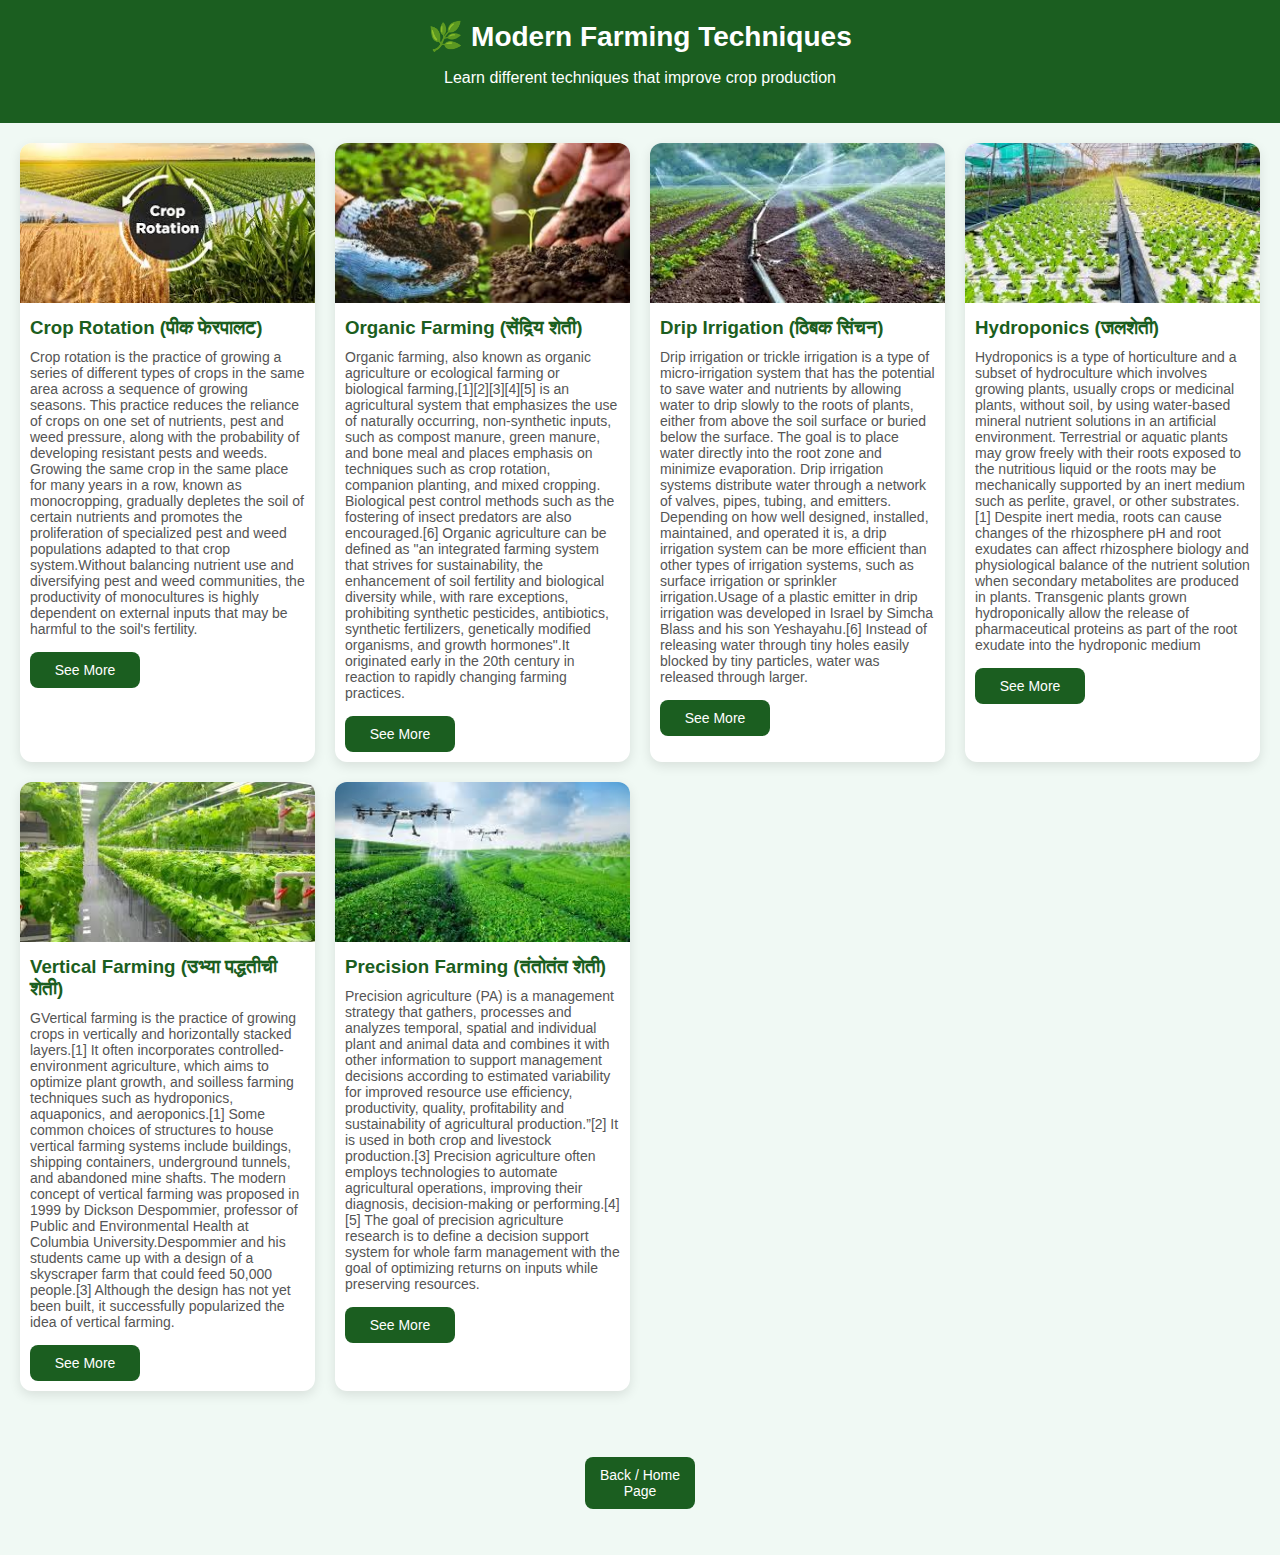
<file: agriguide1/index/farming_tech.html>
<!DOCTYPE html>
<html lang="en">
<head>
  <meta charset="UTF-8">
  <meta name="viewport" content="width=device-width, initial-scale=1.0">
  <title>🌱 Agriguide Farming Techniques</title>
  <link rel="stylesheet" href="../style/farming_tech.css">
</head>
<body>

  <header>
    <h1>🌿 Modern Farming Techniques</h1>
    <p>Learn different techniques that improve crop production</p>
  </header>

  <div class="container">
    <div class="card">
      <img src="[data-uri]" alt="Crop Rotation">
      <h3>Crop Rotation (पीक फेरपालट)</h3>
      <p>Crop rotation is the practice of growing a series of different types of crops in the same area across a sequence of growing seasons. This practice reduces the reliance of crops on one set of nutrients, pest and weed pressure, along with the probability of developing resistant pests and weeds.

Growing the same crop in the same place for many years in a row, known as monocropping, gradually depletes the soil of certain nutrients and promotes the proliferation of specialized pest and weed populations adapted to that crop system.Without balancing nutrient use and diversifying pest and weed communities, the productivity of monocultures is highly dependent on external inputs that may be harmful to the soil's fertility. </p>
    <a href="#" class="btn">See More</a>
    </div>

    <div class="card">
      <img src="[data-uri]" alt="Organic Farming">
      <h3>Organic Farming (सेंद्रिय शेती)</h3>
      <p>Organic farming, also known as organic agriculture or ecological farming or biological farming,[1][2][3][4][5] is an agricultural system that emphasizes the use of naturally occurring, non-synthetic inputs, such as compost manure, green manure, and bone meal and places emphasis on techniques such as crop rotation, companion planting, and mixed cropping. Biological pest control methods such as the fostering of insect predators are also encouraged.[6] Organic agriculture can be defined as "an integrated farming system that strives for sustainability, the enhancement of soil fertility and biological diversity while, with rare exceptions, prohibiting synthetic pesticides, antibiotics, synthetic fertilizers, genetically modified organisms, and growth hormones".It originated early in the 20th century in reaction to rapidly changing farming practices.</p>
      <a href="#" class="btn">See More</a>
    </div>

    <div class="card">
      <img src="[data-uri]" alt="Irrigation">
      <h3>Drip Irrigation (ठिबक सिंचन)</h3>
      <p>Drip irrigation or trickle irrigation is a type of micro-irrigation system that has the potential to save water and nutrients by allowing water to drip slowly to the roots of plants, either from above the soil surface or buried below the surface. The goal is to place water directly into the root zone and minimize evaporation. Drip irrigation systems distribute water through a network of valves, pipes, tubing, and emitters. Depending on how well designed, installed, maintained, and operated it is, a drip irrigation system can be more efficient than other types of irrigation systems, such as surface irrigation or sprinkler irrigation.Usage of a plastic emitter in drip irrigation was developed in Israel by Simcha Blass and his son Yeshayahu.[6] Instead of releasing water through tiny holes easily blocked by tiny particles, water was released through larger.</p>
      <a href="#" class="btn">See More</a>
    </div>

    <div class="card">
      <img src="[data-uri]" alt="Hydroponics">
      <h3>Hydroponics (जलशेती)</h3>
      <p>Hydroponics is a type of horticulture and a subset of hydroculture which involves growing plants, usually crops or medicinal plants, without soil, by using water-based mineral nutrient solutions in an artificial environment. Terrestrial or aquatic plants may grow freely with their roots exposed to the nutritious liquid or the roots may be mechanically supported by an inert medium such as perlite, gravel, or other substrates.[1]

Despite inert media, roots can cause changes of the rhizosphere pH and root exudates can affect rhizosphere biology and physiological balance of the nutrient solution when secondary metabolites are produced in plants. Transgenic plants grown hydroponically allow the release of pharmaceutical proteins as part of the root exudate into the hydroponic medium</p>
      <a href="#" class="btn">See More</a>
    </div>

    <div class="card">
      <img src="[data-uri]" alt="Vertical Farming">
      <h3>Vertical Farming (उभ्या पद्धतीची शेती)</h3>
      <p>GVertical farming is the practice of growing crops in vertically and horizontally stacked layers.[1] It often incorporates controlled-environment agriculture, which aims to optimize plant growth, and soilless farming techniques such as hydroponics, aquaponics, and aeroponics.[1] Some common choices of structures to house vertical farming systems include buildings, shipping containers, underground tunnels, and abandoned mine shafts.

The modern concept of vertical farming was proposed in 1999 by Dickson Despommier, professor of Public and Environmental Health at Columbia University.Despommier and his students came up with a design of a skyscraper farm that could feed 50,000 people.[3] Although the design has not yet been built, it successfully popularized the idea of vertical farming.</p>
      <a href="#" class="btn">See More</a>
    </div>

    <div class="card">
      <img src="[data-uri]" alt="Precision Farming">
      <h3>Precision Farming (तंतोतंत शेती)</h3>
      <p>Precision agriculture (PA) is a management strategy that gathers, processes and analyzes temporal, spatial and individual plant and animal data and combines it with other information to support management decisions according to estimated variability for improved resource use efficiency, productivity, quality, profitability and sustainability of agricultural production.”[2] It is used in both crop and livestock production.[3] Precision agriculture often employs technologies to automate agricultural operations, improving their diagnosis, decision-making or performing.[4][5] The goal of precision agriculture research is to define a decision support system for whole farm management with the goal of optimizing returns on inputs while preserving resources.</p>
      <a href="#" class="btn">See More</a>
    </div>
  </div>
  <div>
    <br><br>
    <center>
      <a href="./home.html" class="btn">Back / Home Page</a>
    </center>
    <br><br>
  </div>

<script src="../script/farming_tech.js"></script>

</body>
</html>
</file>
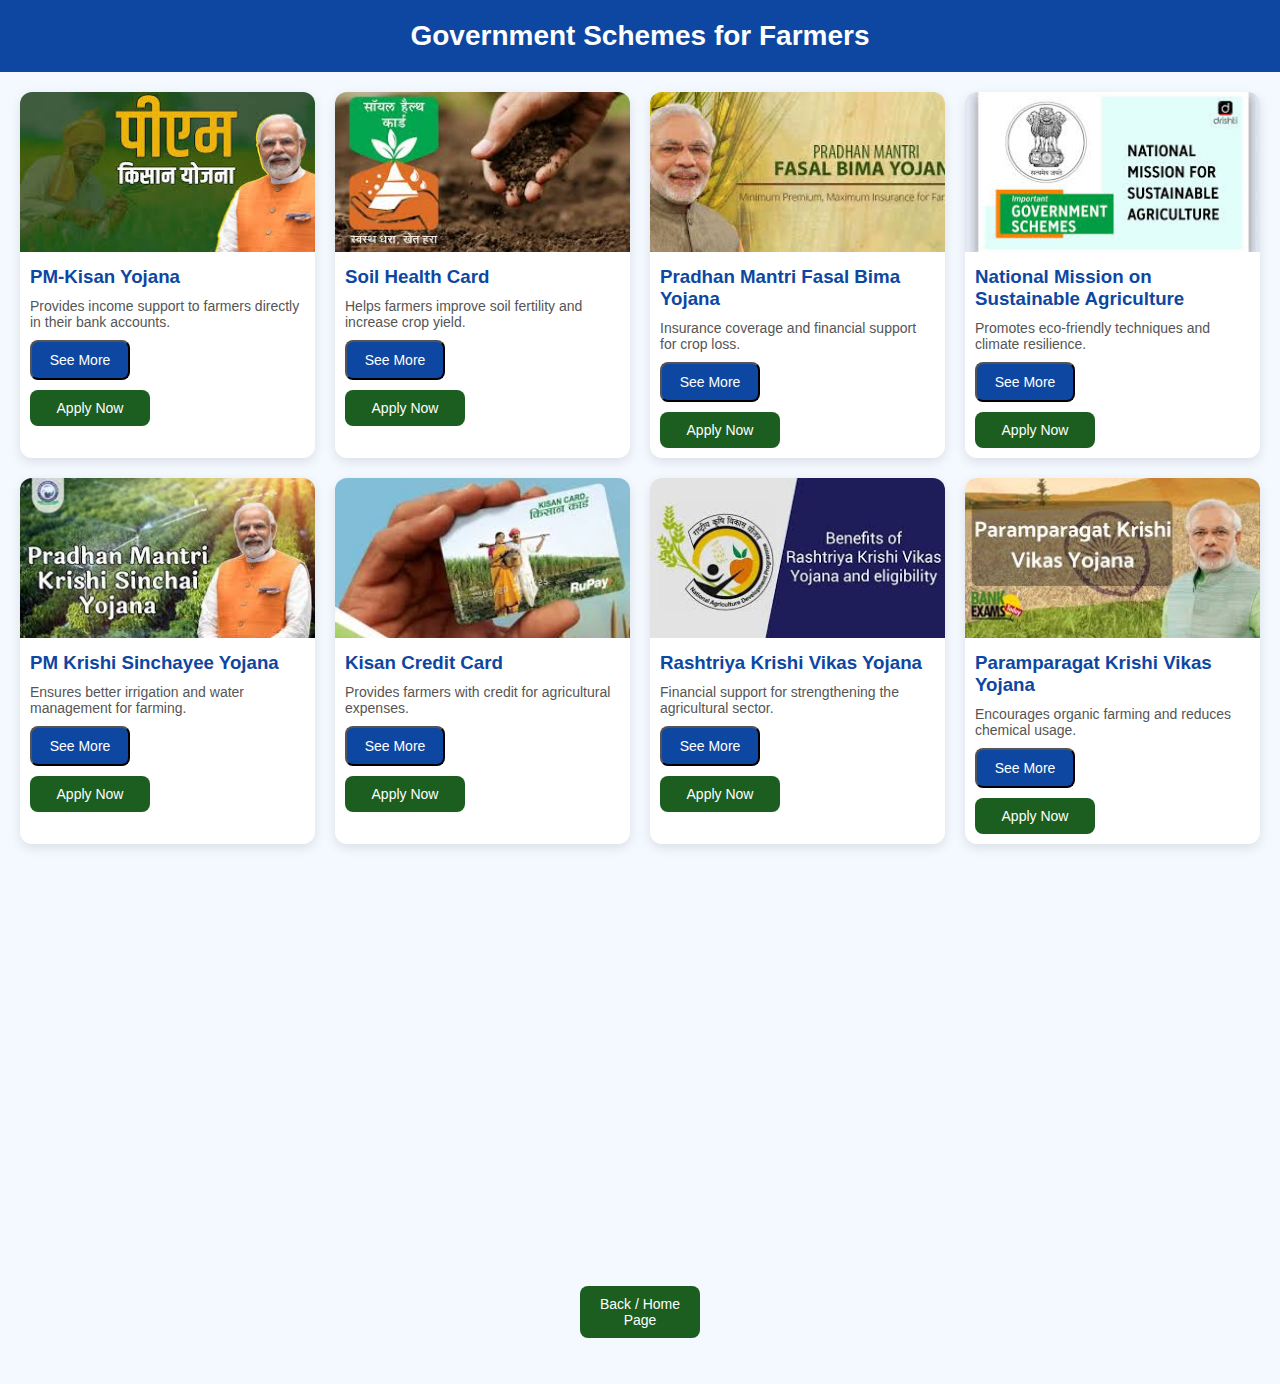
<file: agriguide1/index/gov_schemes.html>
<!DOCTYPE html>
<html lang="en">
<head>
  <meta charset="UTF-8">
  <meta name="viewport" content="width=device-width, initial-scale=1.0">
  <title>🌱 Agriguide Government Schemes</title>
  <link rel="stylesheet" href="../style/gov_schemes.css">
</head>
<body>
  <header>
    <h1>Government Schemes for Farmers</h1>
  </header>

  <section class="container">
    <!-- Scheme 1 -->
    <div class="card">
      <img src="[data-uri]" alt="Scheme 1">
      <h3>PM-Kisan Yojana</h3>
      <p>Provides income support to farmers directly in their bank accounts.</p>
      <button class="btn">See More</button>
      <div class="details">Under PM-Kisan, eligible farmers receive ₹6000 annually in three installments directly to their bank accounts, ensuring financial stability for small and marginal farmers.The Pradhan Mantri Kisan Samman Nidhi (PM-KISAN) is a Central Sector Scheme of the Indian government that provides financial support to all landholding farmer families across the country. The scheme was launched in 2019, but came into effect from December 1, 2018.</div>
      <a href="https://pmkisan.gov.in/" target="_blank" class="apply-btn">Apply Now</a>
    </div>

    <!-- Scheme 2 -->
    <div class="card">
      <img src="[data-uri]" alt="Scheme 2">
      <h3>Soil Health Card</h3>
      <p>Helps farmers improve soil fertility and increase crop yield.</p>
      <button class="btn">See More</button>
      <div class="details">The Soil Health Card scheme provides farmers with detailed reports about nutrient status of soil, along with recommendations for appropriate fertilizers.The Soil Health Card Scheme was launched by the Government of India in 2015 under the Ministry of Agriculture & Farmers’ Welfare. The main objective of the scheme is to provide farmers with soil health cards that contain detailed information about the nutrient status of their soil. These cards are issued once every two years and help farmers understand the condition of their land. The card also provides crop-wise recommendations for the appropriate use of fertilizers and soil amendments, ensuring that farmers use inputs in a balanced and efficient way.</div>
      <a href="https://soilhealth.dac.gov.in/" target="_blank" class="apply-btn">Apply Now</a>
    </div>

    <!-- Scheme 3 -->
    <div class="card">
      <img src="[data-uri]" alt="Scheme 3">
      <h3>Pradhan Mantri Fasal Bima Yojana</h3>
      <p>Insurance coverage and financial support for crop loss.</p>
      <button class="btn">See More</button>
      <div class="details">This scheme offers affordable crop insurance with low premium rates, covering losses due to natural calamities, pests, and diseases.Pradhan Mantri Fasal Bima Yojana (PMFBY) is a crop insurance scheme launched by the Government of India in 2016 to provide financial support to farmers in case of crop losses due to natural calamities, pests, and diseases. The scheme aims to stabilize the income of farmers and ensure their continuous investment in agriculture. Under PMFBY, farmers pay a nominal premium, and the government bears the remaining risk coverage.</div>
      <a href="https://pmfby.gov.in/" target="_blank" class="apply-btn">Apply Now</a>
    </div>

    <!-- Scheme 4 -->
    <div class="card">
      <img src="[data-uri]" alt="Scheme 4">
      <h3>National Mission on Sustainable Agriculture</h3>
      <p>Promotes eco-friendly techniques and climate resilience.</p>
      <button class="btn">See More</button>
      <div class="details">Focuses on promoting integrated farming, soil health management, water-use efficiency, and climate-resilient practices.The National Mission on Sustainable Agriculture (NMSA) was launched by the Government of India under the National Action Plan on Climate Change to promote climate-resilient and sustainable farming practices. The mission aims to enhance agricultural productivity, maintain soil health, conserve water, and adopt eco-friendly technologies. NMSA focuses on integrated farming systems, soil health management, water-use efficiency, and promotion of crop diversification.</div>
      <a href="https://nmsa.dac.gov.in/" target="_blank" class="apply-btn">Apply Now</a>
    </div>

    <!-- Scheme 5 -->
    <div class="card">
      <img src="[data-uri]" alt="Scheme 5">
      <h3>PM Krishi Sinchayee Yojana</h3>
      <p>Ensures better irrigation and water management for farming.</p>
      <button class="btn">See More</button>
      <div class="details">The scheme promotes efficient water use through 'Per Drop More Crop', watershed development, and improved irrigation facilities.Pradhan Mantri Krishi Sinchayee Yojana (PMKSY) is an initiative launched by the Government of India to ensure better irrigation facilities and efficient water management for farmers. The scheme aims to expand cultivable area under assured irrigation, improve water-use efficiency, and promote “Per Drop More Crop” through various interventions like micro-irrigation and watershed development.</div>
      <a href="https://pmksy.gov.in/" target="_blank" class="apply-btn">Apply Now</a>
    </div>

    <!-- Scheme 6 -->
    <div class="card">
      <img src="[data-uri]" alt="Scheme 6">
      <h3>Kisan Credit Card</h3>
      <p>Provides farmers with credit for agricultural expenses.</p>
      <button class="btn">See More</button>
      <div class="details">The KCC scheme offers short-term credit support at low interest rates, helping farmers meet crop production needs and emergencies.The Kisan Credit Card (KCC) scheme was introduced by the Government of India to provide short-term credit support to farmers for their agricultural and allied activities. It aims to ensure that farmers have timely access to affordable credit to meet their crop production costs, purchase inputs like seeds and fertilizers, and manage other farm-related expenses.</div>
      <a href="https://www.myscheme.gov.in/schemes/kcc" target="_blank" class="apply-btn">Apply Now</a>
    </div>

    <!-- Scheme 7 -->
    <div class="card">
      <img src="[data-uri]" alt="Scheme 7">
      <h3>Rashtriya Krishi Vikas Yojana</h3>
      <p>Financial support for strengthening the agricultural sector.</p>
      <button class="btn">See More</button>
      <div class="details">RKVY provides grants to states for holistic growth in agriculture and allied sectors, encouraging local projects and innovations.Rashtriya Krishi Vikas Yojana (RKVY) is a centrally sponsored scheme launched by the Government of India to promote holistic growth and development in the agriculture and allied sectors. The main objective of RKVY is to provide states with flexibility and resources to plan and implement initiatives that improve agricultural productivity, promote modern farming techniques, and ensure sustainable development.</div>
      <a href="https://rkvy.nic.in/" target="_blank" class="apply-btn">Apply Now</a>
    </div>

    <!-- Scheme 8 -->
    <div class="card">
      <img src="[data-uri]" alt="Scheme 8">
      <h3>Paramparagat Krishi Vikas Yojana</h3>
      <p>Encourages organic farming and reduces chemical usage.</p>
      <button class="btn">See More</button>
      <div class="details">The scheme promotes cluster-based organic farming, certification, and marketing support for farmers shifting to organic methods.Paramparagat Krishi Vikas Yojana (PKVY) is a scheme launched by the Government of India to promote organic farming and reduce the use of chemical fertilizers and pesticides. The main aim of the scheme is to encourage farmers to adopt eco-friendly and sustainable agricultural practices by forming clusters of farmers for organic cultivation.</div>
      <a href="https://pgsindia-ncof.gov.in/" target="_blank" class="apply-btn">Apply Now</a>
    </div>

    <!-- Scheme 9 -->
    <div class="card">
      <img src="[data-uri]" alt="Scheme 9">
      <h3>Micro Irrigation Fund</h3>
      <p>Supports farmers to adopt drip and sprinkler irrigation systems.</p>
      <button class="btn">See More</button>
      <div class="details">The fund helps farmers adopt modern micro-irrigation practices, improving water-use efficiency and crop productivity.Under MIF, financial assistance is provided to farmers, state governments, and implementing agencies to promote the adoption of micro-irrigation practices. The scheme also focuses on capacity building, awareness programs, and technology support to ensure proper installation and maintenance of irrigation systems. By improving water management at the farm level, MIF helps farmers achieve higher yields and supports sustainable agricultural development.</div>
      <a href="https://www.nabard.org/" target="_blank" class="apply-btn">Apply Now</a>
    </div>

    <!-- Scheme 10 -->
    <div class="card">
      <img src="[data-uri]" alt="Scheme 10">
      <h3>e-NAM (National Agriculture Market)</h3>
      <p>Provides farmers an online trading platform for better prices.</p>
      <button class="btn">See More</button>
      <div class="details">e-NAM integrates markets across India digitally, allowing farmers to sell their produce online and get better price discovery.Under e-NAM, multiple mandis (agricultural markets) are integrated digitally, allowing farmers to sell their produce online to buyers from different regions. The platform also provides real-time information on commodity prices, demand-supply trends, and quality parameters. By promoting efficient marketing and reducing intermediaries, e-NAM helps farmers get fair prices for their crops and enhances overall agricultural profitability.</div>
      <a href="https://enam.gov.in/web/" target="_blank" class="apply-btn">Apply Now</a>
    </div>
  </section>
  <div>
    <br><br>
    <center>
      <a href="./home.html" class="apply-btn">Back / Home Page</a>
    </center>
    <br>
    <br>
    </div>
  <script src="../script/gov_schemes.js"></script>
</body>
</html>
</file>
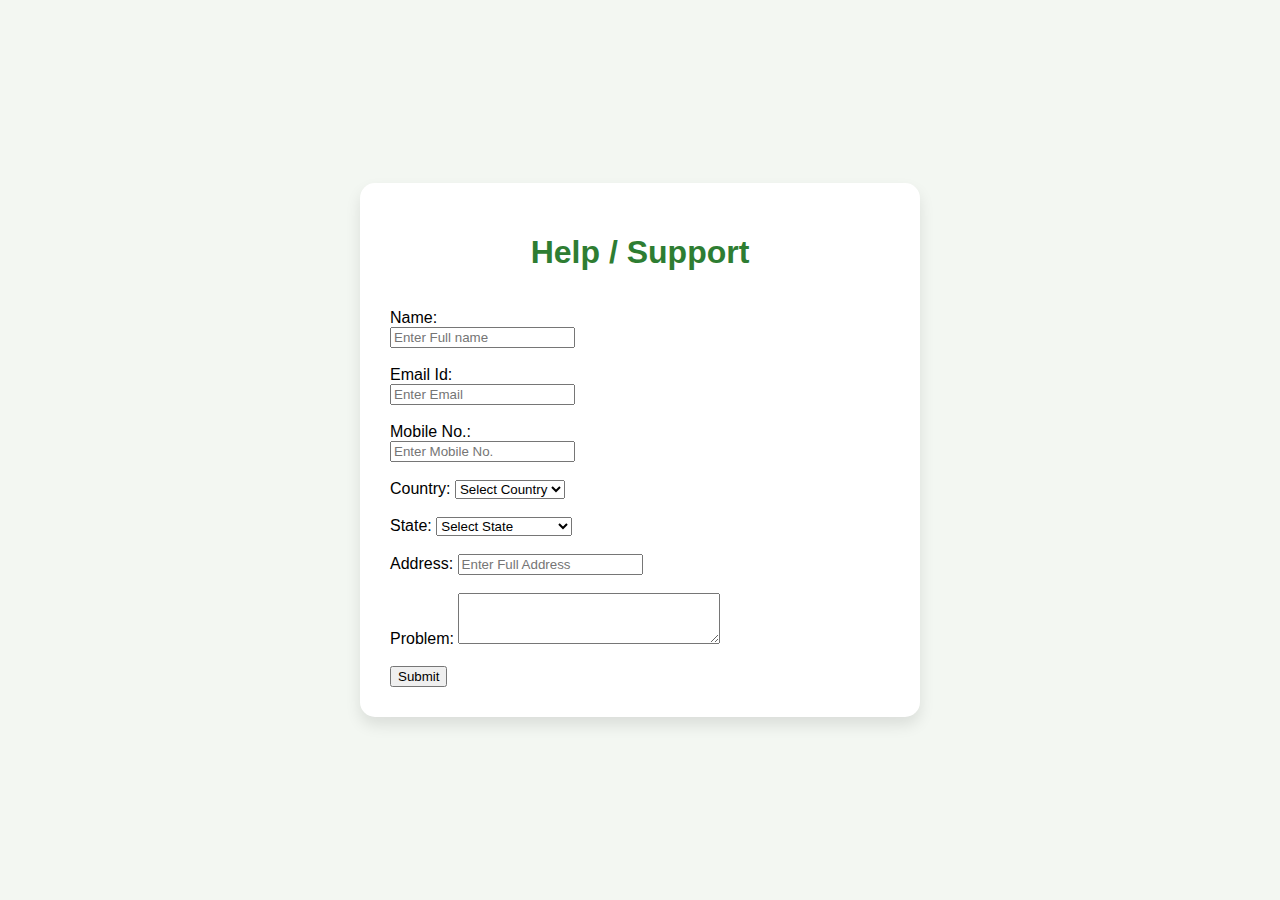
<file: agriguide1/index/help.html>
<!DOCTYPE html>
<html lang="en">
<head>
    <meta charset="UTF-8">
    <meta name="viewport" content="width=device-width, initial-scale=1.0">
    <title>help 🌱AgriGuide</title>
    <link rel="stylesheet" href="../style/help.css">
</head>
<body>
    <div class="form1">
        <center>
            <h1 id="hed"> Help / Support </h1><br>
        </center>
        <form class="form" action="https://formspree.io/f/xkgqovkq"method="POST">
            <label for="Name">Name:</label><br>
            <input id="in" type="text" name="name" id="name" placeholder="Enter Full name">
            <br><br>
            <label for="Email">Email Id:</label><br>
            <input id="in" type="email" name="Email" id="Email" placeholder="Enter Email">
            <br><br>
            <label for="Mobile No.">Mobile No.:</label><br>
            <input id="in" type="number" name="Mobile No." id="Mobile No." placeholder="Enter Mobile No.">
            <br><br>
            <label for="Address">Country:</label>
            <select id="in">
                <option>Select Country</option>
                <option value="India">India</option>
            </select>
            <br><br>
            <label id="state" for="State">State:</label>
            <select id="in">
                <option>Select State</option>
                <option value="">-- Select a State --</option>
                <option value="Andhra Pradesh">Andhra Pradesh</option>
                <option value="Arunachal Pradesh">Arunachal Pradesh</option>
                <option value="Assam">Assam</option>
                <option value="Bihar">Bihar</option>
                <option value="Chhattisgarh">Chhattisgarh</option>
                <option value="Goa">Goa</option>
                <option value="Gujarat">Gujarat</option>
                <option value="Haryana">Haryana</option>
                <option value="Himachal Pradesh">Himachal Pradesh</option>
                <option value="Jharkhand">Jharkhand</option>
                <option value="Karnataka">Karnataka</option>
                <option value="Kerala">Kerala</option>
                <option value="Madhya Pradesh">Madhya Pradesh</option>
                <option value="Maharashtra">Maharashtra</option>
                <option value="Manipur">Manipur</option>
                <option value="Meghalaya">Meghalaya</option>
                <option value="Mizoram">Mizoram</option>
                <option value="Nagaland">Nagaland</option>
                <option value="Odisha">Odisha</option>
                <option value="Punjab">Punjab</option>
                <option value="Rajasthan">Rajasthan</option>
                <option value="Sikkim">Sikkim</option>
                <option value="Tamil Nadu">Tamil Nadu</option>
                <option value="Telangana">Telangana</option>
                <option value="Tripura">Tripura</option>
                <option value="Uttar Pradesh">Uttar Pradesh</option>
                <option value="Uttarakhand">Uttarakhand</option>
                <option value="West Bengal">West Bengal</option>
            </select>
            <br><br>
            <label for="Address">Address:</label>
            <input id="in" type="text" name="Address" id="Address" placeholder="Enter Full Address">
            <br><br>
            <label for="problem">Problem:</label>
            <textarea id="in" name="problem" rows="3" cols="30" placeholder="Enter Problem">
            </textarea>
            <br><br>
            <button  id="in" class="col" id="col" type="submit">Submit</button>
        </form>
    </div>
</body>
</html>
</file>
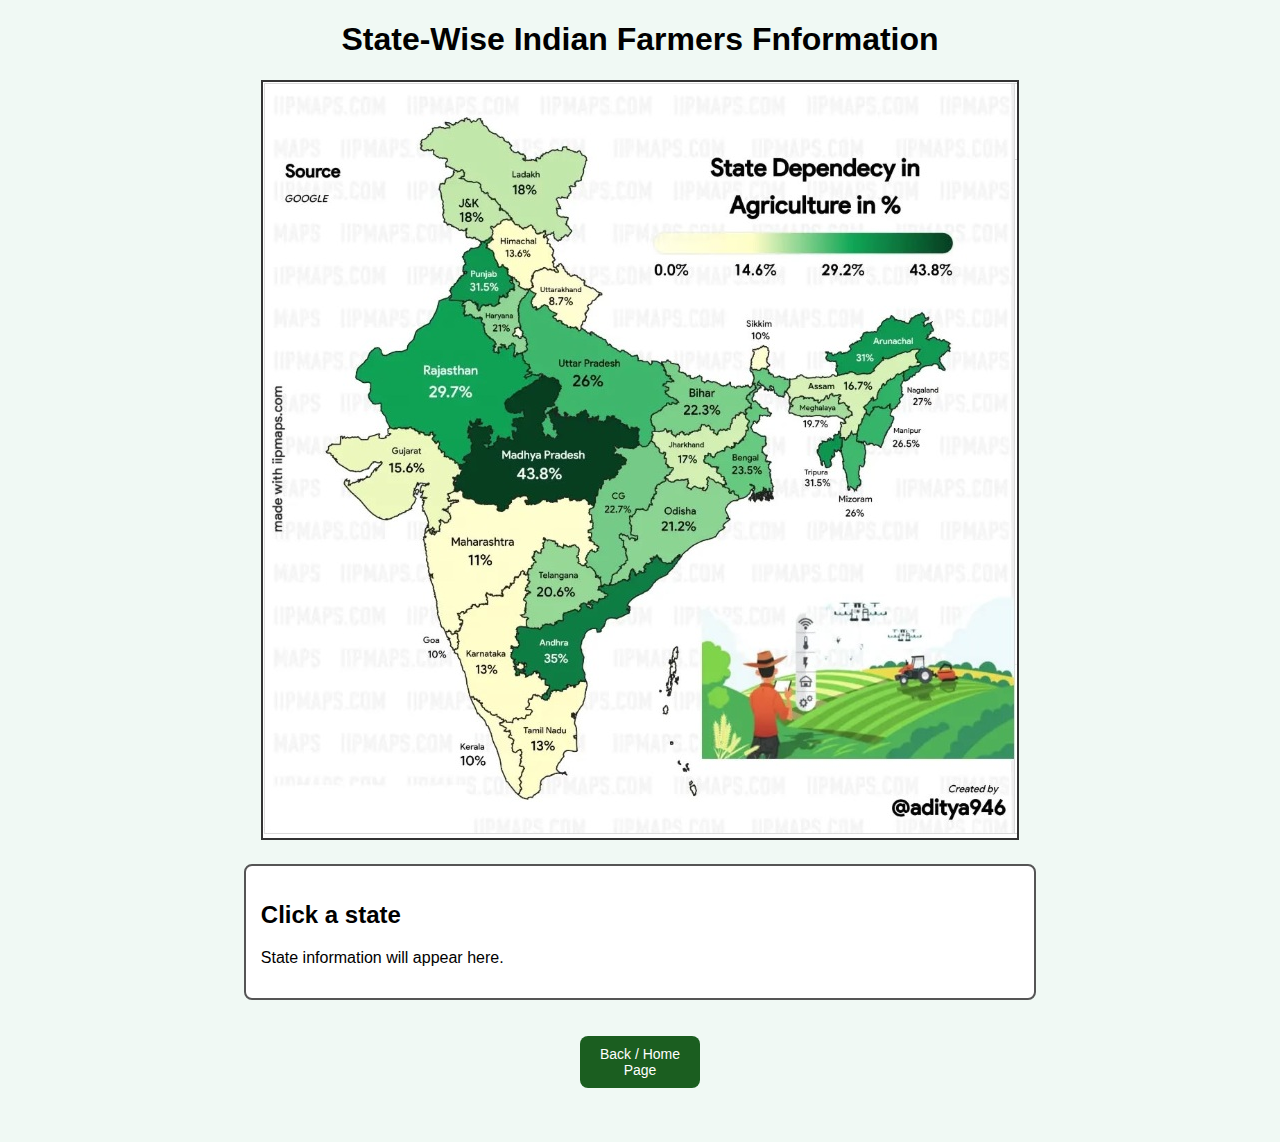
<file: agriguide1/index/india_map.html>
<!DOCTYPE html>
<html lang="en">
<head>
    <meta charset="UTF-8">
    <meta name="viewport" content="width=device-width, initial-scale=1.0">
    <title>🌱 Agriguide Indian Map</title>
    <link rel="stylesheet" href="../style/india_map.css">
</head>
<body>
    <!-- Agriculcture Map -->
     <h1>State-Wise Indian Farmers Fnformation </h1>

  <!-- Map Image -->
  <img src="../media/India Map Points.jpg" alt="India Map" usemap="#india">

  <!-- Define clickable areas -->
  <map name="india">
    <!-- Example areas (coords are dummy, replace with real ones) -->
    <area shape="rect" coords="161,451,267,488" href="#" alt="Maharashtra" onclick="showInfo('Maharashtra')">
    <area shape="rect" coords="187,420,327,447" href="#" alt="Maharashtra" onclick="showInfo('Maharashtra')">
    <area shape="rect" coords="166,490,237,510" href="#" alt="Maharashtra" onclick="showInfo('Maharashtra')">

    <area shape="rect" coords="181,550,194,568" href="#" alt="Goa" onclick="showInfo('Goa')">
    
    <area shape="rect" coords="197,530,251,594" href="#" alt="Karnataka" onclick="showInfo('Karnataka')">
    <area shape="rect" coords="203,594,278,614" href="#" alt="Karnataka" onclick="showInfo('Karnataka')">
    <area shape="rect" coords="224,615,267,631" href="#" alt="Karnataka" onclick="showInfo('Karnataka')">
    <area shape="rect" coords="224,514,262,529" href="#" alt="Karnataka" onclick="showInfo('Karnataka')">

    <area shape="rect" coords="220,632,235,648" href="#" alt="Kerala" onclick="showInfo('Kerala')">
    <area shape="rect" coords="228,648,250,667" href="#" alt="Kerala" onclick="showInfo('Kerala')">
    <area shape="rect" coords="238,667,255,711" href="#" alt="Kerala" onclick="showInfo('Kerala')">

    <area shape="rect" coords="267,615,313,667" href="#" alt="Tamilnadu" onclick="showInfo('Tamilnadu')">
    <area shape="rect" coords="259,671,300,690" href="#" alt="Tamilnadu" onclick="showInfo('Tamilnadu')">
    <area shape="rect" coords="249,637,267,670" href="#" alt="Tamilnadu" onclick="showInfo('Tamilnadu')">
    <area shape="rect" coords="258,692,276,715" href="#" alt="Tamilnadu" onclick="showInfo('Tamilnadu')">

    <area shape="rect" coords="253,547,322,593" href="#" alt="Andhra" onclick="showInfo('Andhra')">

    <area shape="rect" coords="268,474,322,526" href="#" alt="Telangana" onclick="showInfo('Telangana')">

    <area shape="rect" coords="119,248,222,335" href="#" alt="Rajasthan" onclick="showInfo('Rajasthan')">

    <area shape="rect" coords="83,355,178,435" href="#" alt="Gujarat" onclick="showInfo('Gujarat')">

    <area shape="rect" coords="208,356,331,419" href="#" alt="MP" onclick="showInfo('MP')">

    <area shape="rect" coords="289,270,398,329" href="#" alt="UP" onclick="showInfo('UP')">

    <area shape="rect" coords="392,404,461,472" href="#" alt="Odisha" onclick="showInfo('Odisha')">

    <area shape="rect" coords="331,412,368,451" href="#" alt="Chhattisgarh" onclick="showInfo('Chhattisgarh')">
    <area shape="rect" coords="354,387,392,409" href="#" alt="Chhattisgarh" onclick="showInfo('Chhattisgarh')">

    <area shape="rect" coords="403,350,452,395" href="#" alt="Jharkhand" onclick="showInfo('Jharkhand')">

    <area shape="rect" coords="462,365,505,413" href="#" alt="Bengal" onclick="showInfo('Bengal')">

    <area shape="rect" coords="408,299,468,348" href="#" alt="Bihar" onclick="showInfo('Bihar')">

    <area shape="rect" coords="219,224,256,243" href="#" alt="Haryana" onclick="showInfo('Haryana')">
    <area shape="rect" coords="228,243,248,262" href="#" alt="Haryana" onclick="showInfo('Haryana')">

    <area shape="rect" coords="251,246,261,255" href="#" alt="Delhi" onclick="showInfo('Delhi')">

    <area shape="rect" coords="200,179,235,219" href="#" alt="Panjab" onclick="showInfo('Panjab')">

    <area shape="rect" coords="272,188,323,227" href="#" alt="Uttarakhand" onclick="showInfo('Uttarakhand')">

    <area shape="rect" coords="231,144,290,183" href="#" alt="Himachal" onclick="showInfo('Himachal')">

    <area shape="rect" coords="175,106,230,158" href="#" alt="JK" onclick="showInfo('JK')">

    <area shape="rect" coords="229,69,318,121" href="#" alt="Ladakh" onclick="showInfo('Ladakh')">

    <area shape="rect" coords="146,267,507,288" href="#" alt="Sikkim" onclick="showInfo('Sikkim')">

    <area shape="rect" coords="219,224,256,243" href="#" alt="Haryana" onclick="showInfo('Haryana')">

  </map>

  <!-- Info box -->
  <div id="infoBox">
    <h2 id="stateName">Click a state</h2>
    <p id="stateInfo">State information will appear here.</p>
  </div>
  <div>
    <br><br>
    <center>
      <a href="./home.html" class="apply-btn">Back / Home Page</a>
    </center>
    <br>
    <br>
    </div>
  <script src="../script/india_map.js"></script>
</body>
</html>
</file>
<file: agriguide1/style/farming_tech.css>
body {
      margin: 0;
      font-family: Arial, sans-serif;
      background: #f0f9f4;
    }

    header {
      background: #1b5e20;
      color: #fff;
      text-align: center;
      padding: 20px;
    }

    header h1 {
      margin: 0;
      font-size: 28px;
    }

    .container {
        display: grid;
        grid-template-columns: repeat(4, 1fr); /* एका row मध्ये 4 बॉक्स */
        gap: 20px;
        padding: 20px;
    }

    .card {
      background: #fff;
      border-radius: 12px;
      overflow: hidden;
      box-shadow: 0 4px 12px rgba(0,0,0,0.1);
      transform: translateY(50px);
      opacity: 0;
      transition: all 0.6s ease;
    }

    .card.show {
      transform: translateY(0);
      opacity: 1;
    }

    .card img {
      width: 100%;
      height: 160px;
      object-fit: cover;
    }

    .card h3 {
      margin: 10px;
      color: #1b5e20;
    }

    .card p {
      margin: 0 10px 15px;
      font-size: 14px;
      color: #555;
    }
    .btn {
      display: block;
      width:90px;
      margin: 10px;
      padding: 10px;
      text-align: center;
      background: #1b5e20;
      color: white;
      border-radius: 8px;
      text-decoration: none;
      font-size: 14px;
      transition: background 0.3s;
    }

    .btn:hover {
      background: #2e7d32;
    }
</file>
<file: agriguide1/style/gov_schemes.css>
body {
      margin: 0;
      font-family: Arial, sans-serif;
      background: #f4f9ff;
    }

    header {
      background: #0d47a1;
      color: #fff;
      text-align: center;
      padding: 20px;
    }

    header h1 {
      margin: 0;
      font-size: 28px;
    }

    .container {
      display: grid;
      grid-template-columns: repeat(4, 1fr);
      gap: 20px;
      padding: 20px;
    }

    .card {
      background: #fff;
      border-radius: 12px;
      overflow: hidden;
      box-shadow: 0 4px 12px rgba(0,0,0,0.1);
      transform: translateY(50px);
      opacity: 0;
      transition: all 0.6s ease;
    }

    .card.show {
      transform: translateY(0);
      opacity: 1;
    }

    .card img {
      width: 100%;
      height: 160px;
      object-fit: cover;
    }

    .card h3 {
      margin: 10px;
      color: #0d47a1;
    }

    .card p {
      margin: 0 10px 10px;
      font-size: 14px;
      color: #555;
    }

    .btn {
      display: block;
      width: 100px;
      margin: 10px;
      padding: 10px;
      text-align: center;
      background: #0d47a1;
      color: white;
      border-radius: 8px;
      text-decoration: none;
      font-size: 14px;
      transition: background 0.3s;
      cursor: pointer;
    }

    .btn:hover {
      background: #1565c0;
    }

    .apply-btn {
      display: block;
      width: 100px;
      margin: 10px;
      margin-top: 0;
      padding: 10px;
      text-align: center;
      background: #1b5e20;
      color: white;
      border-radius: 8px;
      text-decoration: none;
      font-size: 14px;
      transition: background 0.3s;
      cursor: pointer;
    }

    .apply-btn:hover {
      background: #2e7d32;
    }

    .details {
      max-height: 0;
      overflow: hidden;
      transition: max-height 0.5s ease;
      padding: 0 10px;
      color: #333;
      font-size: 13px;
    }

    .details.open {
      max-height: 200px;
      margin-bottom: 10px;
    }
</file>
<file: agriguide1/style/help.css>
/* General Page Styling */
body {
  font-family: 'Poppins', sans-serif;
  background: #f3f7f2;
  margin: 0;
  padding: 0;
  display: flex;
  justify-content: center;
  align-items: center;
  min-height: 100vh;
}

#hed {
  color: #2e7d32;
  font-size: 2rem;
  margin-bottom: 20px;
}

/* Form Container */
.form1 {
  background: white;
  width: 90%;
  max-width: 500px;
  padding: 30px;
  border-radius: 15px;
  box-shadow: 0 8px 15px rgba(0, 0, 0, 0.1);
}

/* Input Fields */
.input-field {
  width: 100%;
  padding: 10px 12px;
  border: 1px solid #ccc;
  border-radius: 8px;
  font-size: 1rem;
  transition: all 0.3s ease;
}

.input-field:focus {
  border-color: #4caf50;
  outline: none;
  box-shadow: 0 0 5px rgba(76, 175, 80, 0.3);
}

.textarea {
  resize: none;
}

/* Button Styling */
.submit-btn {
  width: 100%;
  background: #4caf50;
  color: white;
  font-size: 1.1rem;
  padding: 12px;
  border: none;
  border-radius: 8px;
  cursor: pointer;
  transition: 0.3s;
}

.submit-btn:hover {
  background: #388e3c;
}

/* Responsive Design */
@media (max-width: 768px) {
  #hed {
    font-size: 1.7rem;
  }

  .form1 {
    width: 95%;
    padding: 20px;
  }

  .input-field {
    font-size: 0.95rem;
    padding: 8px 10px;
  }

  .submit-btn {
    font-size: 1rem;
    padding: 10px;
  }
}

@media (max-width: 480px) {
  body {
    padding: 20px;
  }

  #hed {
    font-size: 1.5rem;
  }

  .form1 {
    padding: 15px;
  }

  .submit-btn {
    font-size: 0.95rem;
  }
}
</file>
<file: agriguide1/style/india_map.css>
/* Agriculcture Map */
    body { font-family: Arial, sans-serif; text-align: center; background: #f0f9f4; }
    img { max-width: 100%; height: auto; border: 2px solid #333; }
    #infoBox {
      margin-top: 20px; 
      padding: 15px;
      border: 2px solid #555;
      border-radius: 8px;
      background: #fff;
      width: 60%;
      margin-left: auto;
      margin-right: auto;
      text-align: left;
    }
   .apply-btn {
      display: block;
      width: 100px;
      margin: 10px;
      margin-top: 0;
      padding: 10px;
      text-align: center;
      background: #1b5e20;
      color: white;
      border-radius: 8px;
      text-decoration: none;
      font-size: 14px;
      transition: background 0.3s;
      cursor: pointer;
    }

    .apply-btn:hover {
      background: #2e7d32;
    }
</file>
